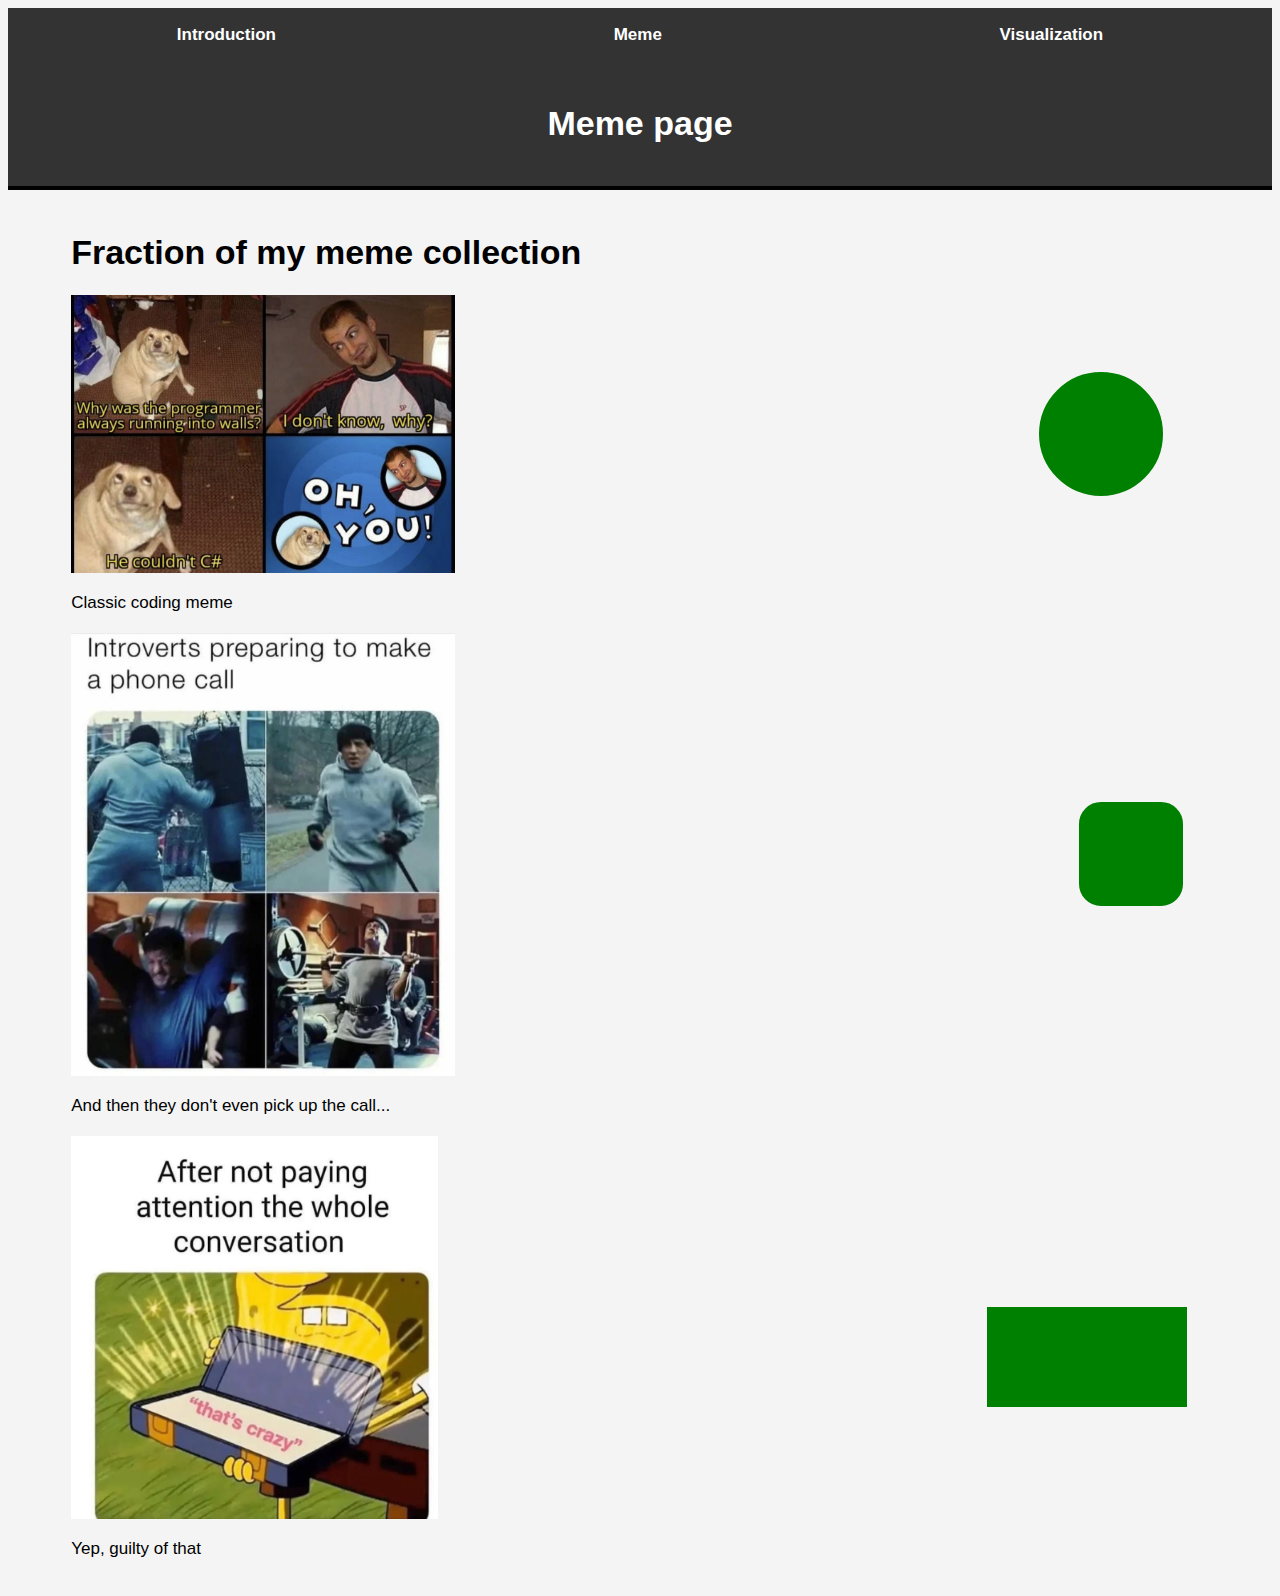
<file: meme.html>
<!DOCTYPE html>
<html lang="en">

<head>
    <meta charset="UTF-8">
    <title>Introduction</title>
    <script src="https://code.jquery.com/jquery-3.6.1.min.js"></script>
    <link rel="stylesheet" href="css/styles.css" type="text/css">
</head>

<body>
<nav class="navbar">
    <ul>
        <li><a href="index.html"> Introduction </a></li>
        <li><a href="meme.html"> Meme </a></li>
        <li><a href="visualization.html">Visualization</a></li>
    </ul>
</nav>

<header>
    <h1>
        Meme page
    </h1>
</header>

<div class="container">
    <h1> Fraction of my meme collection </h1>

    <div class="meme_row">
        <div class="meme_window">

            <img class="meme" id="meme1" src="assest/images/meme1.png" alt="">
            <p> Classic coding meme </p>

        </div>

        <svg class="shape" id="circle1" width="200" height="200" onclick="blinkCircle()">
            <circle cx="70" cy="70" r="60" stroke="green" stroke-width="4" fill="green"/>
        </svg>

    </div>

    <div class="meme_row">
        <div class="meme_window" id="meme_window_2">

            <img class="meme" id="meme2" src="assest/images/meme2.png" alt="">
            <p> And then they don't even pick up the call... </p>

        </div>

        <svg class="shape" id="square" width="200" height="200" onclick="slideCircle()">
            <rect x="50" y="20" rx="20" ry="20" width="100" height="100" stroke="green" stroke-width="4" fill="green"/>
        </svg>

    </div>

    <div class="meme_row">
        <div class="meme_window" id="meme_window_3">

            <img class="meme" id="meme3" src="assest/images/meme3.jpg" alt="">
            <p> Yep, guilty of that </p>

        </div>

        <svg class="shape" id="rectangle" width="200" height="100" onclick="expandCircle()">
            <rect width="200" height="100" stroke="green" stroke-width="4" fill="green"/>
        </svg>

    </div>

</div>

<script src="js/script.js" type="text/javascript"></script>

</body>
</html>
</file>
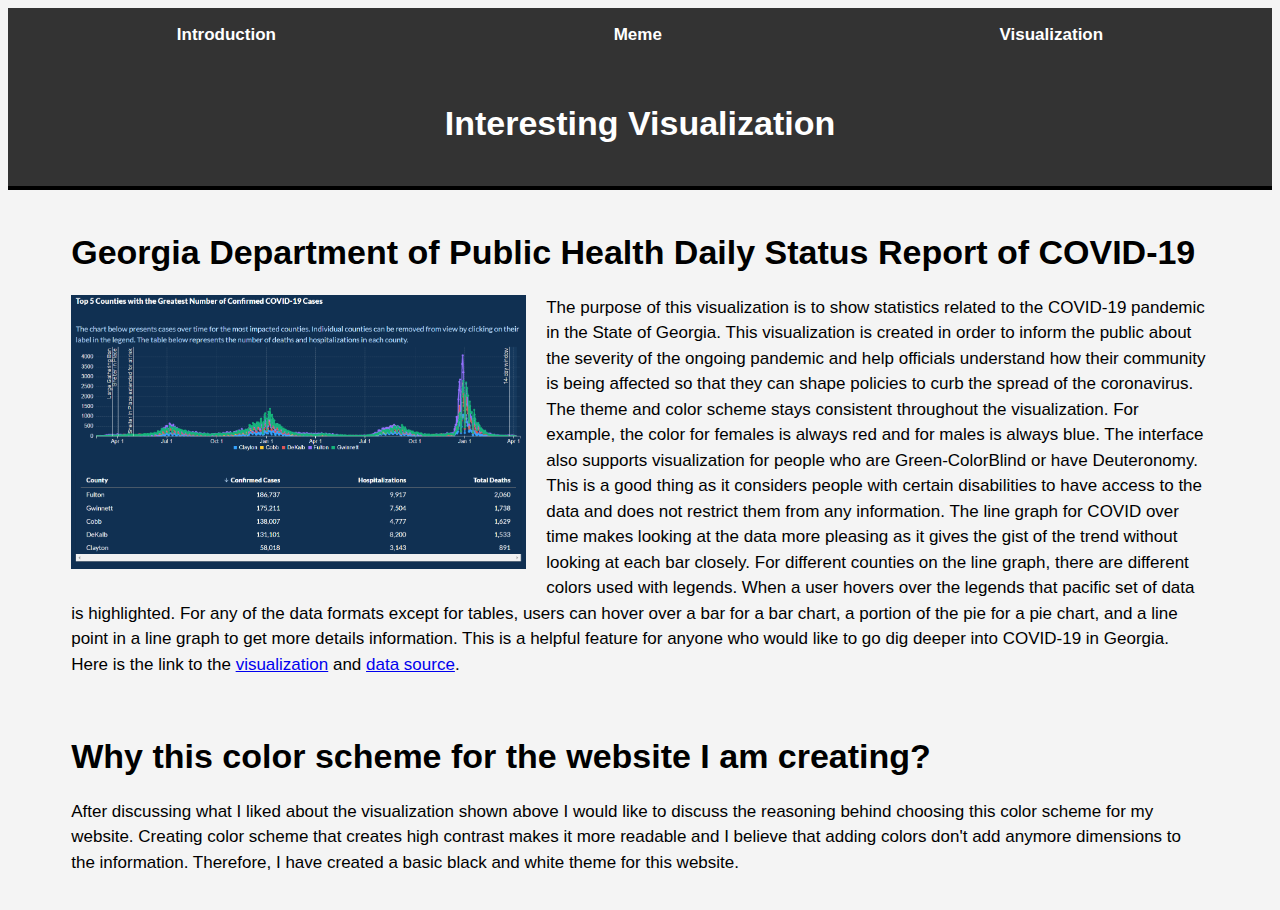
<file: visualization.html>
<!DOCTYPE html>
<html lang="en">

<head>
    <meta charset="UTF-8">
    <title>Introduction</title>
    <script src="https://code.jquery.com/jquery-3.6.1.min.js"></script>
    <link rel="stylesheet" href="css/styles.css" type="text/css">
</head>

<body>
<nav class="navbar">
    <ul>
        <li><a href="index.html"> Introduction </a></li>
        <li><a href="meme.html"> Meme </a></li>
        <li><a href="visualization.html">Visualization</a></li>
    </ul>
</nav>

<header>
    <h1>
        Interesting Visualization
    </h1>
</header>

<div class="container">
    <h1> Georgia Department of Public Health Daily Status Report of COVID-19 </h1>

    <img id="vis_img"
         src="assest/images/vis_img.png"
         alt=""
         onclick="changeIntroImage()">

    <p>
        The purpose of this visualization is to show statistics related to the COVID-19 pandemic in the State of
        Georgia.
        This visualization is created in order to inform the public about the severity of the ongoing pandemic and help
        officials understand how their community is being affected so that they can shape policies to curb the spread of
        the coronavirus.
        The theme and color scheme stays consistent throughout the visualization.
        For example, the color for females is always red and for males is always blue.
        The interface also supports visualization for people who are Green-ColorBlind or have Deuteronomy.
        This is a good thing as it considers people with certain disabilities to have access to the data and does not
        restrict them from any information.
        The line graph for COVID over time makes looking at the data more pleasing as it gives the gist of the trend
        without looking at each bar closely.
        For different counties on the line graph, there are different colors used with legends.
        When a user hovers over the legends that pacific set of data is highlighted.
        For any of the data formats except for tables, users can hover over a bar for a bar chart,
        a portion of the pie for a pie chart,
        and a line point in a line graph to get more details information.
        This is a helpful feature for anyone who would like to go dig deeper into COVID-19 in Georgia.
        Here is the link to the
        <a href="https://dph.georgia.gov/covid-19-daily-status-report">visualization</a>
        and <a href="https://ga-covid19.ondemand.sas.com/docs/ga_covid_data.zip">data source</a>.
    </p>

</div>

<div class="container" id="reasoning">
    <h1> Why this color scheme for the website I am creating? </h1>

    <p>
        After discussing what I liked about the visualization shown above I would like to discuss the reasoning behind
        choosing this color scheme for my website.
        Creating color scheme that creates high contrast makes it more readable and I believe that adding colors don't
        add anymore dimensions to the information.
        Therefore, I have created a basic black and white theme for this website.
    </p>

</div>

<script src="js/script.js" type="text/javascript"></script>

</body>
</html>
</file>
<file: css/styles.css>
body {
    font-size: 17px;
    font-family: arial;
    background: #f4f4f4;
    line-height: 1.5em;
}

h1 {
    line-height: normal;
}

header {
    background: #333;
    color: #fff;
    padding: 20px;
    text-align: center;
    border-bottom: 4px #000 solid;
    margin-bottom: 10px;
}

.container {
    width: 90%;
    margin: auto;
    padding: 10px;
}

.navbar ul {
    display: flex;
    justify-content: space-around;
    list-style-type: none;
    margin: 0;
    padding: 0;
    overflow: hidden;
    background-color: #333;
    font-weight: bold;
}

.navbar li {
    float: left;
}

.navbar li a {
    display: block;
    color: white;
    text-align: center;
    padding: 14px 16px;
    text-decoration: none;
}

.navbar li a:hover {
    background-color: #111;
}

#intro_img {
    max-width: 30%;
    max-height: 40%;
    margin: 10px;
    float: left;
}

#vis_img {
    max-width: 40%;
    margin-right: 20px;
    margin-bottom: 20px;
    float: left;
}

.meme {
    max-width: 40%;
}

.meme_row {
    display: flex;
}

.meme_window {
    display: flex;
    flex-direction: column;
}

.shape {
    align-self: center;
}

#source_credit {
    clear: both;
}

#reasoning {
    clear: both;
}
</file>
